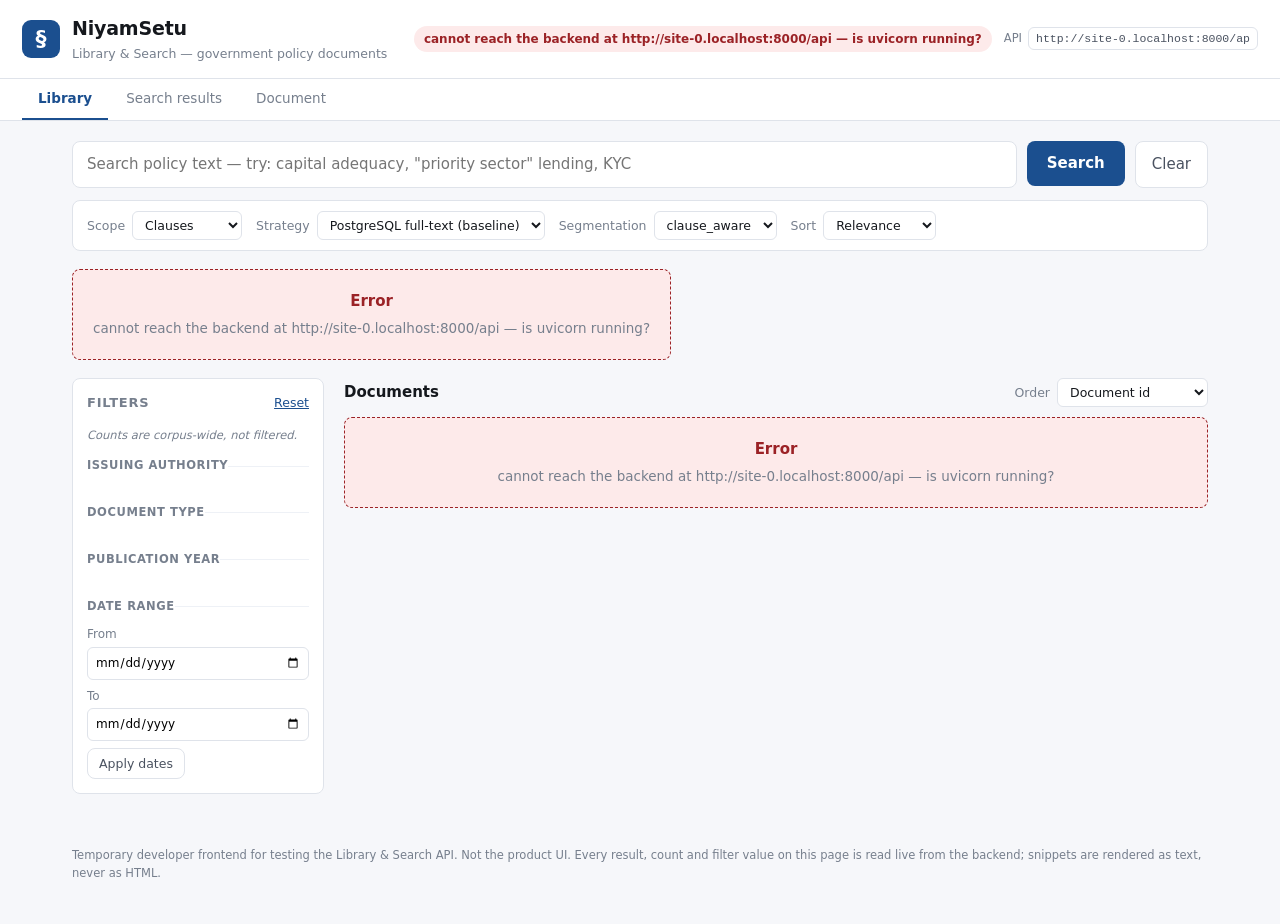
<file: search_preview/index.html>
<!doctype html>
<html lang="en">
<head>
<meta charset="utf-8">
<meta name="viewport" content="width=device-width, initial-scale=1">
<title>NiyamSetu — Library &amp; Search</title>
<link rel="icon" href="data:image/svg+xml,%3Csvg xmlns='http://www.w3.org/2000/svg' viewBox='0 0 32 32'%3E%3Crect width='32' height='32' rx='7' fill='%231b4f8f'/%3E%3Ctext x='16' y='23' font-size='20' font-family='system-ui' text-anchor='middle' fill='white'%3E%C2%A7%3C/text%3E%3C/svg%3E">
<link rel="stylesheet" href="styles.css">
</head>
<body>
<!--
  NiyamSetu Library & Search — temporary developer frontend.

  NOT Person 2's product frontend (CLAUDE.md §5, §7, D-1). It exists to test
  the Library & Search API against the real backend, by hand, in a browser.

  No build step, no npm, no CDN, no framework: three static files served by
  any HTTP server. Every number and every document on screen comes from the
  running FastAPI backend — there is no hardcoded result anywhere in app.js,
  and if the backend is down the page says so rather than showing something.
-->
<header class="topbar">
  <div class="brand">
    <span class="logo" aria-hidden="true">§</span>
    <div>
      <h1>NiyamSetu</h1>
      <p class="tagline">Library &amp; Search — government policy documents</p>
    </div>
  </div>
  <div class="api-state">
    <span id="api-status" class="pill pill-muted">checking backend…</span>
    <label class="api-url">
      API
      <input id="api-base" type="text" spellcheck="false" aria-label="API base URL">
    </label>
  </div>
</header>

<nav class="tabs" role="tablist">
  <button class="tab" id="tab-library" role="tab" aria-selected="true" aria-controls="view-library">Library</button>
  <button class="tab" id="tab-results" role="tab" aria-selected="false" aria-controls="view-results">Search results</button>
  <button class="tab" id="tab-document" role="tab" aria-selected="false" aria-controls="view-document">Document</button>
</nav>

<main>
  <!-- ------------------------------------------------------------------ -->
  <!-- Search bar: shared by the Library and the results view            -->
  <!-- ------------------------------------------------------------------ -->
  <form id="search-form" class="searchbar" autocomplete="off">
    <div class="search-field">
      <input id="q" type="search" name="q" placeholder="Search policy text — try: capital adequacy, &quot;priority sector&quot; lending, KYC"
             aria-label="Search query" spellcheck="false">
      <ul id="suggestions" class="suggestions" hidden role="listbox" aria-label="Suggestions"></ul>
    </div>
    <button type="submit" class="primary">Search</button>
    <button type="button" id="clear" class="ghost">Clear</button>
  </form>

  <div class="search-options">
    <label>Scope
      <select id="scope">
        <option value="documents">Documents</option>
        <option value="clauses" selected>Clauses</option>
      </select>
    </label>
    <label>Strategy
      <select id="strategy">
        <option value="fts" selected>PostgreSQL full-text (baseline)</option>
        <option value="ilike">ILIKE substring (comparison)</option>
      </select>
    </label>
    <label>Segmentation
      <select id="method">
        <option value="clause_aware" selected>clause_aware</option>
        <option value="paragraph">paragraph</option>
      </select>
    </label>
    <label>Sort
      <select id="sort">
        <option value="relevance" selected>Relevance</option>
        <option value="date_desc">Newest first</option>
        <option value="date_asc">Oldest first</option>
        <option value="title">Title</option>
      </select>
    </label>
  </div>

  <!-- ------------------------------------------------------------------ -->
  <!-- Library                                                            -->
  <!-- ------------------------------------------------------------------ -->
  <section id="view-library" class="view" role="tabpanel" aria-labelledby="tab-library">
    <div id="corpus-stats" class="stats" aria-live="polite"></div>

    <div class="layout">
      <aside class="filters">
        <div class="filters-head">
          <h2>Filters</h2>
          <button type="button" id="reset-filters" class="link-button">Reset</button>
        </div>
        <div id="active-filters" class="chips" aria-live="polite"></div>

        <!--
          The counts beside each value come from GET /api/library/facets, which
          is documented as returning *corpus* counts and takes no filters. They
          therefore do not shrink as filters are applied: with the IRDAI
          authority selected the list still reads "circular 8" while clicking
          it returns 6. Saying so is the honest fix for a labelling problem;
          making the counts filter-aware is an API change, recommended
          separately.
        -->
        <p class="facet-note">Counts are corpus-wide, not filtered.</p>

        <fieldset>
          <legend>Issuing authority</legend>
          <div id="facet-departments" class="facet-list"></div>
        </fieldset>
        <fieldset>
          <legend>Document type</legend>
          <div id="facet-types" class="facet-list"></div>
        </fieldset>
        <fieldset>
          <legend>Publication year</legend>
          <div id="facet-years" class="facet-list"></div>
        </fieldset>
        <fieldset>
          <legend>Date range</legend>
          <label class="stack">From <input type="date" id="date-from"></label>
          <label class="stack">To <input type="date" id="date-to"></label>
          <button type="button" id="apply-dates" class="ghost small">Apply dates</button>
        </fieldset>
      </aside>

      <div class="results-pane">
        <div class="pane-head">
          <h2 id="library-heading">Documents</h2>
          <label class="inline">Order
            <select id="library-sort">
              <option value="public_id" selected>Document id</option>
              <option value="date_desc">Newest first</option>
              <option value="date_asc">Oldest first</option>
              <option value="title">Title A–Z</option>
              <option value="recent">Recently ingested</option>
            </select>
          </label>
        </div>
        <div id="library-list" class="cards" aria-live="polite"></div>
        <div id="library-pager" class="pager"></div>
      </div>
    </div>
  </section>

  <!-- ------------------------------------------------------------------ -->
  <!-- Search results                                                     -->
  <!-- ------------------------------------------------------------------ -->
  <section id="view-results" class="view" role="tabpanel" aria-labelledby="tab-results" hidden>
    <div id="results-summary" class="summary" aria-live="polite"></div>
    <div class="layout">
      <aside class="filters">
        <div class="filters-head">
          <h2>Filters</h2>
          <button type="button" id="reset-filters-2" class="link-button">Reset</button>
        </div>
        <div id="active-filters-2" class="chips" aria-live="polite"></div>
        <p class="facet-note">Counts are corpus-wide, not filtered.</p>
        <fieldset>
          <legend>Issuing authority</legend>
          <div id="facet-departments-2" class="facet-list"></div>
        </fieldset>
        <fieldset>
          <legend>Document type</legend>
          <div id="facet-types-2" class="facet-list"></div>
        </fieldset>
      </aside>
      <div class="results-pane">
        <div id="results-list" class="cards" aria-live="polite"></div>
        <div id="results-pager" class="pager"></div>
      </div>
    </div>
  </section>

  <!-- ------------------------------------------------------------------ -->
  <!-- Document detail                                                    -->
  <!-- ------------------------------------------------------------------ -->
  <section id="view-document" class="view" role="tabpanel" aria-labelledby="tab-document" hidden>
    <div id="document-detail"></div>
  </section>
</main>

<footer class="footnote">
  <p>
    Temporary developer frontend for testing the Library &amp; Search API. Not the
    product UI. Every result, count and filter value on this page is read live
    from the backend; snippets are rendered as text, never as HTML.
  </p>
</footer>

<script src="app.js"></script>
</body>
</html>
</file>
<file: search_preview/styles.css>
/*
 * NiyamSetu Library & Search — temporary developer frontend styling.
 *
 * Plain CSS, no framework, no build step. Priorities, in order: the text of a
 * government clause must be readable; provenance (ids, pages, offsets) must be
 * visible rather than hidden behind a hover; and nothing should animate while
 * someone is reading a result list.
 */

:root {
  --ink: #15181d;
  --ink-soft: #4a5260;
  --ink-faint: #767f8d;
  --line: #dfe3ea;
  --line-soft: #eef1f6;
  --bg: #f6f7fa;
  --panel: #ffffff;
  --accent: #1b4f8f;
  --accent-soft: #e8f0fb;
  --good: #136c4a;
  --good-soft: #e3f4ec;
  --warn: #8a5a00;
  --warn-soft: #fdf3dd;
  --bad: #9b2226;
  --bad-soft: #fdeaea;
  --mark: #ffe9a8;
  --radius: 8px;
  --mono: ui-monospace, "Cascadia Mono", Consolas, "Liberation Mono", monospace;
}

* { box-sizing: border-box; }

body {
  margin: 0;
  font: 15px/1.55 system-ui, -apple-system, "Segoe UI", Roboto, sans-serif;
  color: var(--ink);
  background: var(--bg);
}

/* ------------------------------------------------------------------ chrome */

.topbar {
  display: flex;
  flex-wrap: wrap;
  gap: 16px;
  align-items: center;
  justify-content: space-between;
  padding: 14px 22px;
  background: var(--panel);
  border-bottom: 1px solid var(--line);
}

.brand { display: flex; gap: 12px; align-items: center; }

.logo {
  display: grid;
  place-items: center;
  width: 38px; height: 38px;
  border-radius: 9px;
  background: var(--accent);
  color: #fff;
  font-size: 22px;
  font-weight: 700;
}

.topbar h1 { margin: 0; font-size: 19px; letter-spacing: -0.01em; }
.tagline { margin: 1px 0 0; color: var(--ink-faint); font-size: 12.5px; }

.api-state { display: flex; gap: 12px; align-items: center; }

.pill {
  padding: 4px 10px;
  border-radius: 999px;
  font-size: 12px;
  font-weight: 600;
  white-space: nowrap;
}
.pill-ok   { background: var(--good-soft); color: var(--good); }
.pill-warn { background: var(--warn-soft); color: var(--warn); }
.pill-bad  { background: var(--bad-soft);  color: var(--bad); }
.pill-muted{ background: var(--line-soft); color: var(--ink-faint); }

.api-url { font-size: 11.5px; color: var(--ink-faint); display: flex; gap: 6px; align-items: center; }
.api-url input {
  font-family: var(--mono);
  font-size: 11.5px;
  padding: 4px 7px;
  width: 230px;
  border: 1px solid var(--line);
  border-radius: 6px;
  color: var(--ink-soft);
}

.tabs { display: flex; gap: 2px; padding: 0 22px; background: var(--panel); border-bottom: 1px solid var(--line); }

.tab {
  padding: 9px 16px;
  border: none;
  border-bottom: 2px solid transparent;
  background: none;
  font: inherit;
  font-size: 13.5px;
  color: var(--ink-faint);
  cursor: pointer;
}
.tab[aria-selected="true"] { color: var(--accent); border-bottom-color: var(--accent); font-weight: 600; }
.tab:hover { color: var(--ink); }

main { max-width: 1180px; margin: 0 auto; padding: 20px 22px 40px; }

/* ------------------------------------------------------------------ search */

.searchbar { display: flex; gap: 10px; align-items: flex-start; }

.search-field { position: relative; flex: 1; }

.searchbar input[type="search"] {
  width: 100%;
  padding: 11px 14px;
  font: inherit;
  font-size: 15px;
  border: 1px solid var(--line);
  border-radius: var(--radius);
  background: var(--panel);
}
.searchbar input[type="search"]:focus { outline: 2px solid var(--accent); outline-offset: -1px; }

button.primary {
  padding: 11px 20px;
  border: none;
  border-radius: var(--radius);
  background: var(--accent);
  color: #fff;
  font: inherit;
  font-weight: 600;
  cursor: pointer;
}
button.primary:hover { background: #163f73; }

button.ghost {
  padding: 11px 16px;
  border: 1px solid var(--line);
  border-radius: var(--radius);
  background: var(--panel);
  font: inherit;
  color: var(--ink-soft);
  cursor: pointer;
}
button.ghost:hover { border-color: var(--ink-faint); }
button.ghost.small { padding: 5px 11px; font-size: 12.5px; }
button.ghost:disabled { opacity: 0.45; cursor: default; }

.suggestions {
  position: absolute;
  z-index: 20;
  top: calc(100% + 3px);
  left: 0; right: 0;
  margin: 0;
  padding: 4px;
  list-style: none;
  background: var(--panel);
  border: 1px solid var(--line);
  border-radius: var(--radius);
  box-shadow: 0 8px 22px rgba(20, 25, 35, 0.12);
  max-height: 320px;
  overflow-y: auto;
}
.suggestion {
  display: flex;
  gap: 9px;
  align-items: baseline;
  padding: 7px 9px;
  border-radius: 6px;
  cursor: pointer;
  font-size: 13.5px;
}
.suggestion:hover { background: var(--accent-soft); }
.suggestion-kind {
  flex: none;
  font-family: var(--mono);
  font-size: 10.5px;
  text-transform: uppercase;
  color: var(--ink-faint);
}

.search-options {
  display: flex;
  flex-wrap: wrap;
  gap: 14px;
  margin: 12px 0 18px;
  padding: 10px 14px;
  background: var(--panel);
  border: 1px solid var(--line);
  border-radius: var(--radius);
}
.search-options label,
label.inline {
  display: flex;
  gap: 7px;
  align-items: center;
  font-size: 12.5px;
  color: var(--ink-faint);
}
select {
  font: inherit;
  font-size: 12.5px;
  padding: 5px 8px;
  border: 1px solid var(--line);
  border-radius: 6px;
  background: var(--panel);
  color: var(--ink);
}

/* ------------------------------------------------------------------ layout */

.layout { display: grid; grid-template-columns: 252px 1fr; gap: 20px; align-items: start; }
@media (max-width: 900px) { .layout { grid-template-columns: 1fr; } }

.filters {
  padding: 14px;
  background: var(--panel);
  border: 1px solid var(--line);
  border-radius: var(--radius);
  position: sticky;
  top: 12px;
}
.filters-head { display: flex; justify-content: space-between; align-items: baseline; }
.filters h2 { margin: 0 0 8px; font-size: 13px; text-transform: uppercase; letter-spacing: 0.06em; color: var(--ink-faint); }
.filters fieldset { border: none; border-top: 1px solid var(--line-soft); margin: 12px 0 0; padding: 10px 0 0; }
.filters legend { font-size: 11.5px; font-weight: 600; text-transform: uppercase; letter-spacing: 0.05em; color: var(--ink-faint); padding: 0; }

.facet-list { display: flex; flex-direction: column; gap: 3px; margin-top: 7px; }

.facet {
  display: flex;
  justify-content: space-between;
  gap: 8px;
  padding: 6px 8px;
  border: 1px solid transparent;
  border-radius: 6px;
  background: none;
  font: inherit;
  font-size: 12.5px;
  text-align: left;
  color: var(--ink-soft);
  cursor: pointer;
}
.facet:hover { background: var(--line-soft); }
.facet-active { background: var(--accent-soft); border-color: var(--accent); color: var(--accent); font-weight: 600; }
.facet-label { overflow: hidden; text-overflow: ellipsis; }
.facet-count { flex: none; font-family: var(--mono); font-size: 11px; color: var(--ink-faint); }
.facet-active .facet-count { color: var(--accent); }

.chips { display: flex; flex-wrap: wrap; gap: 5px; margin-bottom: 6px; }
.chip {
  display: inline-flex;
  gap: 5px;
  align-items: center;
  padding: 3px 8px;
  border: 1px solid var(--accent);
  border-radius: 999px;
  background: var(--accent-soft);
  color: var(--accent);
  font: inherit;
  font-size: 11.5px;
  cursor: pointer;
}
.chip-x { font-weight: 700; }

.link-button {
  border: none;
  background: none;
  padding: 0;
  font: inherit;
  font-size: 12.5px;
  color: var(--accent);
  cursor: pointer;
  text-decoration: underline;
}

.stack { display: flex; flex-direction: column; gap: 3px; font-size: 12px; color: var(--ink-faint); margin-bottom: 7px; }
.stack input { font: inherit; padding: 5px 7px; border: 1px solid var(--line); border-radius: 6px; }

/* ------------------------------------------------------------------- stats */

.stats { display: flex; flex-wrap: wrap; gap: 10px; margin-bottom: 18px; }
.stat {
  flex: 1 1 120px;
  padding: 12px 14px;
  background: var(--panel);
  border: 1px solid var(--line);
  border-radius: var(--radius);
}
.stat-wide { flex: 1 1 220px; }
.stat-value { display: block; font-size: 24px; font-weight: 650; letter-spacing: -0.02em; }
.stat-value-sm { display: block; font-size: 14px; font-weight: 600; font-family: var(--mono); }
.stat-label { display: block; margin-top: 2px; font-size: 11.5px; text-transform: uppercase; letter-spacing: 0.05em; color: var(--ink-faint); }

/* ----------------------------------------------------------------- results */

.pane-head { display: flex; justify-content: space-between; align-items: baseline; margin-bottom: 10px; }
.pane-head h2, .pane-head h3 { margin: 0; font-size: 15px; }

.summary { margin-bottom: 14px; }
.summary-line { display: flex; flex-wrap: wrap; gap: 7px; align-items: baseline; font-size: 14px; }
.query-echo { font-weight: 600; }

.badge {
  padding: 2px 8px;
  border-radius: 999px;
  background: var(--accent-soft);
  color: var(--accent);
  font-size: 11.5px;
  font-weight: 600;
}
.badge-quiet { background: var(--line-soft); color: var(--ink-faint); font-weight: 500; }

.parsed { margin: 7px 0 0; display: flex; gap: 8px; align-items: baseline; font-size: 12px; }
.parsed code { font-family: var(--mono); font-size: 11.5px; background: var(--line-soft); padding: 2px 7px; border-radius: 5px; }

.warning {
  margin: 7px 0 0;
  padding: 8px 11px;
  background: var(--warn-soft);
  border-left: 3px solid var(--warn);
  border-radius: 0 6px 6px 0;
  font-size: 12.5px;
  color: #6b4700;
}

.cards { display: flex; flex-direction: column; gap: 11px; }

.card {
  padding: 14px 16px;
  background: var(--panel);
  border: 1px solid var(--line);
  border-radius: var(--radius);
}

.card-head { display: flex; gap: 10px; align-items: baseline; }

.rank { flex: none; font-family: var(--mono); font-size: 12px; color: var(--ink-faint); }

.card-title {
  flex: 1;
  border: none;
  background: none;
  padding: 0;
  font: inherit;
  font-size: 15px;
  font-weight: 600;
  line-height: 1.35;
  text-align: left;
  color: var(--accent);
  cursor: pointer;
}
.card-title:hover { text-decoration: underline; }

.score, .id-tag {
  flex: none;
  font-family: var(--mono);
  font-size: 11.5px;
  color: var(--ink-faint);
  padding: 2px 7px;
  background: var(--line-soft);
  border-radius: 5px;
}

.tags { display: flex; flex-wrap: wrap; gap: 5px; margin: 9px 0; }
.tag {
  padding: 2px 8px;
  border-radius: 5px;
  background: var(--line-soft);
  font-size: 11.5px;
  color: var(--ink-soft);
}
.tag-strong { background: var(--accent-soft); color: var(--accent); font-family: var(--mono); font-weight: 600; }
.tag-quiet  { background: none; border: 1px solid var(--line); color: var(--ink-faint); }
.tag-good   { background: var(--good-soft); color: var(--good); font-weight: 600; }
.tag-warn   { background: var(--warn-soft); color: var(--warn); font-weight: 600; }

.heading { margin: 7px 0 3px; font-size: 13px; font-weight: 600; color: var(--ink-soft); }

.snippet { margin: 7px 0; font-size: 14px; line-height: 1.6; color: var(--ink); }
mark { background: var(--mark); color: inherit; padding: 0 1px; border-radius: 2px; }

.evidence { margin-top: 9px; padding: 9px 12px; background: #fbfcfe; border: 1px solid var(--line-soft); border-radius: 6px; }

.provenance {
  display: flex;
  flex-wrap: wrap;
  gap: 9px;
  align-items: center;
  margin-top: 10px;
  padding-top: 9px;
  border-top: 1px dashed var(--line);
}
.offset { font-family: var(--mono); font-size: 11.5px; color: var(--ink-soft); }

.meta { display: flex; flex-wrap: wrap; gap: 14px; margin-top: 9px; }
.meta-item { display: flex; flex-direction: column; }
.meta-label { font-size: 10.5px; text-transform: uppercase; letter-spacing: 0.05em; color: var(--ink-faint); }
.meta-value { font-size: 13px; }
.muted { color: var(--ink-faint); font-style: italic; }

.pager { display: flex; gap: 11px; align-items: center; justify-content: center; margin-top: 16px; font-size: 12.5px; }

.state { padding: 20px; background: var(--panel); border: 1px dashed var(--line); border-radius: var(--radius); text-align: center; }
.state p { margin: 5px 0 0; color: var(--ink-faint); font-size: 13.5px; }
.state-error { border-color: var(--bad); background: var(--bad-soft); }
.state-error strong { color: var(--bad); }
.state-empty strong { color: var(--ink-soft); }

/* ------------------------------------------------------------------ detail */

.doc-header { margin-bottom: 16px; }
.doc-header h2 { margin: 0 0 8px; font-size: 20px; line-height: 1.3; }

.panel {
  margin-bottom: 16px;
  padding: 14px 16px;
  background: var(--panel);
  border: 1px solid var(--line);
  border-radius: var(--radius);
}
.panel h3 { margin: 0 0 10px; font-size: 14px; }
.panel-focus { border-color: var(--accent); border-left-width: 3px; }

.table { width: 100%; border-collapse: collapse; font-size: 12.5px; display: block; overflow-x: auto; }
.table th {
  text-align: left;
  padding: 6px 9px;
  border-bottom: 1px solid var(--line);
  font-size: 11px;
  text-transform: uppercase;
  letter-spacing: 0.04em;
  color: var(--ink-faint);
  white-space: nowrap;
}
.table td { padding: 6px 9px; border-bottom: 1px solid var(--line-soft); font-family: var(--mono); font-size: 11.5px; white-space: nowrap; }
.warning-cell { white-space: normal !important; font-family: inherit !important; color: var(--warn); }

.links { margin: 0 0 16px; font-size: 13px; }
.external { color: var(--accent); font-weight: 600; }

.page-text {
  margin: 9px 0 0;
  padding: 12px;
  max-height: 320px;
  overflow: auto;
  background: #fbfcfe;
  border: 1px solid var(--line-soft);
  border-radius: 6px;
  font-family: var(--mono);
  font-size: 11.5px;
  line-height: 1.65;
  white-space: pre-wrap;
  word-break: break-word;
}

.verdict-ok  { margin: 9px 0 0; font-size: 12.5px; color: var(--good); }
.verdict-bad { margin: 9px 0 0; font-size: 12.5px; color: var(--bad); font-weight: 600; }

.clause-list { display: flex; flex-direction: column; gap: 9px; max-height: 620px; overflow-y: auto; }
.clause-row { padding: 10px 12px; background: #fbfcfe; border: 1px solid var(--line-soft); border-radius: 6px; }
.clause-text { margin: 5px 0 0; font-size: 13px; line-height: 1.6; white-space: pre-wrap; }

.footnote { max-width: 1180px; margin: 0 auto; padding: 0 22px 30px; }
.footnote p { font-size: 11.5px; color: var(--ink-faint); line-height: 1.6; }


/* The facet counts come from the corpus-wide /api/library/facets endpoint and
 * do not shrink as filters are applied. The note says so, quietly, next to
 * them -- a count beside a clickable filter otherwise reads as "this many
 * results". */
.facet-note {
  margin: 0 0 10px;
  font-size: 11.5px;
  color: var(--ink-faint);
  font-style: italic;
}
</file>
